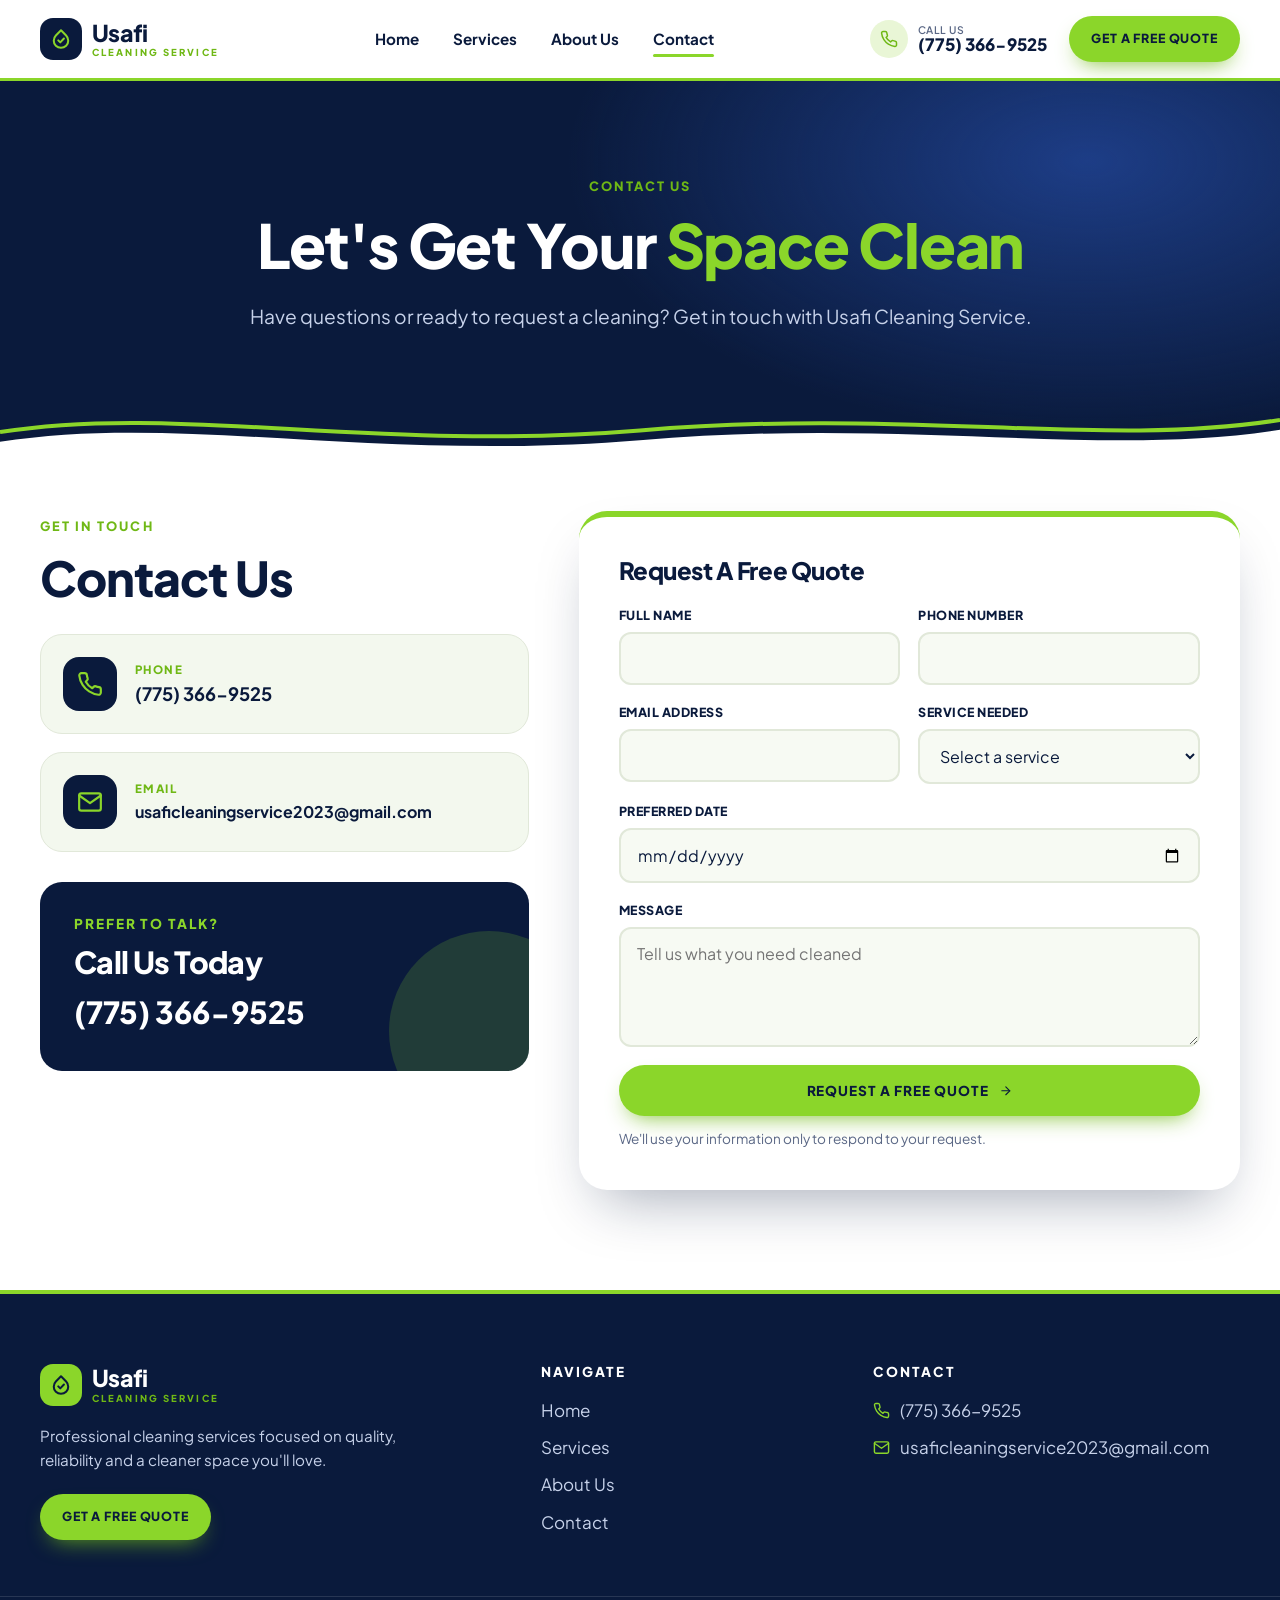
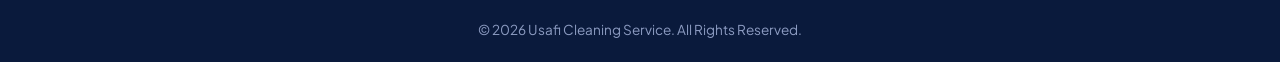
<file: contact.html>
<!DOCTYPE html>
<html lang="en"><head><meta charset="utf-8"><meta name="viewport" content="width=device-width,initial-scale=1">
<title>Contact & Free Quote | Usafi Cleaning Service</title><meta name="description" content="Request a free cleaning quote from Usafi Cleaning Service. Call (775) 366-9525 or send a message.">
<meta name="theme-color" content="#0a1a3c">
<link rel="icon" href="data:image/svg+xml,%3Csvg xmlns='http://www.w3.org/2000/svg' viewBox='0 0 64 64'%3E%3Crect width='64' height='64' rx='16' fill='%230a1a3c'/%3E%3Cpath d='M32 10l14 14a19 19 0 1 1-28 0z' fill='%238bd62a'/%3E%3C/svg%3E">
<link rel="preconnect" href="https://fonts.googleapis.com"><link rel="preconnect" href="https://fonts.gstatic.com" crossorigin>
<link href="https://fonts.googleapis.com/css2?family=Plus+Jakarta+Sans:wght@400;500;600;700;800&display=swap" rel="stylesheet">
<link rel="stylesheet" href="css/styles.css"></head><body>
<header class="header"><div class="container">
<a href="index.html" class="logo" aria-label="Usafi Cleaning Service home"><span class="logo-mark"><svg class="i" viewBox="0 0 24 24" style="stroke-width:2.2"><path d="M12 2.5l5.6 5.7a7.9 7.9 0 1 1-11.2 0z"/><polyline points="9 13.5 11.2 15.7 15.2 11.5"/></svg></span><span class="logo-text"><b>Usafi</b><small>CLEANING SERVICE</small></span></a>
<nav class="nav" aria-label="Main"><a href="index.html">Home</a><a href="services.html">Services</a><a href="about.html">About Us</a><a href="contact.html" class="active">Contact</a></nav>
<div class="head-right"><a class="head-phone" href="tel:+17753669525"><span class="ic"><svg class="i" style="font-size:18px" viewBox="0 0 24 24" aria-hidden="true"><path d="M22 16.92v3a2 2 0 0 1-2.18 2 19.79 19.79 0 0 1-8.63-3.07 19.5 19.5 0 0 1-6-6 19.79 19.79 0 0 1-3.07-8.67A2 2 0 0 1 4.11 2h3a2 2 0 0 1 2 1.72 12.84 12.84 0 0 0 .7 2.81 2 2 0 0 1-.45 2.11L8.09 9.91a16 16 0 0 0 6 6l1.27-1.27a2 2 0 0 1 2.11-.45 12.84 12.84 0 0 0 2.81.7A2 2 0 0 1 22 16.92z"/></svg></span><span><small>CALL US</small>(775) 366-9525</span></a><a class="btn btn-lime btn-sm" href="contact.html#quote">Get a Free Quote</a></div>
<div class="mob-actions"><a class="mob-call" href="tel:+17753669525" aria-label="Call (775) 366-9525"><svg class="i"  viewBox="0 0 24 24" aria-hidden="true"><path d="M22 16.92v3a2 2 0 0 1-2.18 2 19.79 19.79 0 0 1-8.63-3.07 19.5 19.5 0 0 1-6-6 19.79 19.79 0 0 1-3.07-8.67A2 2 0 0 1 4.11 2h3a2 2 0 0 1 2 1.72 12.84 12.84 0 0 0 .7 2.81 2 2 0 0 1-.45 2.11L8.09 9.91a16 16 0 0 0 6 6l1.27-1.27a2 2 0 0 1 2.11-.45 12.84 12.84 0 0 0 2.81.7A2 2 0 0 1 22 16.92z"/></svg></a><button class="burger" aria-label="Menu" aria-expanded="false"><span class="o"><svg class="i"  viewBox="0 0 24 24" aria-hidden="true"><line x1="3" y1="6" x2="21" y2="6"/><line x1="3" y1="12" x2="21" y2="12"/><line x1="3" y1="18" x2="21" y2="18"/></svg></span><span class="c" style="display:none"><svg class="i"  viewBox="0 0 24 24" aria-hidden="true"><line x1="18" y1="6" x2="6" y2="18"/><line x1="6" y1="6" x2="18" y2="18"/></svg></span></button></div>
</div></header>
<div class="mobile-menu"><a class="l" href="index.html">Home</a><a class="l" href="services.html">Services</a><a class="l" href="about.html">About Us</a><a class="l" href="contact.html">Contact</a><a class="btn btn-lime" href="contact.html#quote">Get a Free Quote</a><a class="mm-phone" href="tel:+17753669525"><svg class="i"  viewBox="0 0 24 24" aria-hidden="true"><path d="M22 16.92v3a2 2 0 0 1-2.18 2 19.79 19.79 0 0 1-8.63-3.07 19.5 19.5 0 0 1-6-6 19.79 19.79 0 0 1-3.07-8.67A2 2 0 0 1 4.11 2h3a2 2 0 0 1 2 1.72 12.84 12.84 0 0 0 .7 2.81 2 2 0 0 1-.45 2.11L8.09 9.91a16 16 0 0 0 6 6l1.27-1.27a2 2 0 0 1 2.11-.45 12.84 12.84 0 0 0 2.81.7A2 2 0 0 1 22 16.92z"/></svg> (775) 366-9525</a></div>
<main>
<section class="page-hero has-wave"><div class="container reveal"><span class="eyebrow">Contact Us</span><h1>Let's Get Your <span>Space Clean</span></h1><p class="lead">Have questions or ready to request a cleaning? Get in touch with Usafi Cleaning Service.</p></div><svg class="wave" viewBox="0 0 1440 110" preserveAspectRatio="none" aria-hidden="true"><path d="M0,60 C200,25 420,85 720,58 C1020,30 1240,80 1440,45 L1440,110 L0,110Z" fill="#fff"/><path d="M0,60 C200,25 420,85 720,58 C1020,30 1240,80 1440,45" transform="translate(0,-12)" fill="none" stroke="#8bd62a" stroke-width="4" vector-effect="non-scaling-stroke"/></svg></section>
<section class="pad" style="padding-top:30px"><div class="container contact-grid">
<div class="reveal"><span class="eyebrow">Get In Touch</span><h2>Contact Us</h2>
<div class="contact-info"><a class="c-item" href="tel:+17753669525"><span class="ico"><svg class="i"  viewBox="0 0 24 24" aria-hidden="true"><path d="M22 16.92v3a2 2 0 0 1-2.18 2 19.79 19.79 0 0 1-8.63-3.07 19.5 19.5 0 0 1-6-6 19.79 19.79 0 0 1-3.07-8.67A2 2 0 0 1 4.11 2h3a2 2 0 0 1 2 1.72 12.84 12.84 0 0 0 .7 2.81 2 2 0 0 1-.45 2.11L8.09 9.91a16 16 0 0 0 6 6l1.27-1.27a2 2 0 0 1 2.11-.45 12.84 12.84 0 0 0 2.81.7A2 2 0 0 1 22 16.92z"/></svg></span><span><small>Phone</small><b>(775) 366-9525</b></span></a>
<a class="c-item" href="mailto:usaficleaningservice2023@gmail.com"><span class="ico"><svg class="i"  viewBox="0 0 24 24" aria-hidden="true"><path d="M4 4h16a2 2 0 0 1 2 2v12a2 2 0 0 1-2 2H4a2 2 0 0 1-2-2V6a2 2 0 0 1 2-2z"/><polyline points="22,6 12,13 2,6"/></svg></span><span><small>Email</small><b style="font-size:1rem">usaficleaningservice2023@gmail.com</b></span></a></div>
<div class="talk"><h3>Prefer To Talk?</h3><div class="big">Call Us Today</div><a class="num-link" href="tel:+17753669525">(775) 366-9525</a></div></div>
<div class="form-card reveal d2" id="quote"><h3>Request A Free Quote</h3>
<form data-quote class="form-grid">
<div class="field"><label for="n">Full Name</label><input id="n" name="Full Name" required autocomplete="name"></div>
<div class="field"><label for="p">Phone Number</label><input id="p" name="Phone Number" type="tel" required autocomplete="tel"></div>
<div class="field"><label for="e">Email Address</label><input id="e" name="Email Address" type="email" required autocomplete="email"></div>
<div class="field"><label for="s">Service Needed</label><select id="s" name="Service Needed" required><option value="">Select a service</option><option>Residential Cleaning</option><option>Deep Cleaning</option><option>Move-In & Move-Out Cleaning</option><option>Kitchen Cleaning</option><option>Bathroom Cleaning</option><option>Bedroom & Living Area Cleaning</option><option>Recurring Cleaning</option><option>Custom Cleaning</option></select></div>
<div class="field full"><label for="d">Preferred Date</label><input id="d" name="Preferred Date" type="date"></div>
<div class="field full"><label for="m">Message</label><textarea id="m" name="Message" placeholder="Tell us what you need cleaned"></textarea></div>
<div class="full"><button class="btn btn-lime" type="submit" style="width:100%">Request a Free Quote <svg class="i"  viewBox="0 0 24 24" aria-hidden="true"><line x1="5" y1="12" x2="19" y2="12"/><polyline points="12 5 19 12 12 19"/></svg></button>
<p class="form-note">We'll use your information only to respond to your request.</p><div class="form-ok">Thanks! Your email app should open so you can send your request.</div></div>
</form></div>
</div>
<script>var q=new URLSearchParams(location.search).get('service');if(q){var s=document.getElementById('s');for(var i=0;i<s.options.length;i++)if(s.options[i].text===q)s.selectedIndex=i;}</script></section></main>
<footer class="footer"><div class="container"><div class="footer-grid">
<div><a href="index.html" class="logo" aria-label="Usafi Cleaning Service home"><span class="logo-mark"><svg class="i" viewBox="0 0 24 24" style="stroke-width:2.2"><path d="M12 2.5l5.6 5.7a7.9 7.9 0 1 1-11.2 0z"/><polyline points="9 13.5 11.2 15.7 15.2 11.5"/></svg></span><span class="logo-text"><b>Usafi</b><small>CLEANING SERVICE</small></span></a><p>Professional cleaning services focused on quality, reliability and a cleaner space you'll love.</p><a class="btn btn-lime btn-sm" href="contact.html#quote">Get a Free Quote</a></div>
<div><h4>Navigate</h4><ul><li><a href="index.html">Home</a></li><li><a href="services.html">Services</a></li><li><a href="about.html">About Us</a></li><li><a href="contact.html">Contact</a></li></ul></div>
<div><h4>Contact</h4><ul><li class="ci"><svg class="i"  viewBox="0 0 24 24" aria-hidden="true"><path d="M22 16.92v3a2 2 0 0 1-2.18 2 19.79 19.79 0 0 1-8.63-3.07 19.5 19.5 0 0 1-6-6 19.79 19.79 0 0 1-3.07-8.67A2 2 0 0 1 4.11 2h3a2 2 0 0 1 2 1.72 12.84 12.84 0 0 0 .7 2.81 2 2 0 0 1-.45 2.11L8.09 9.91a16 16 0 0 0 6 6l1.27-1.27a2 2 0 0 1 2.11-.45 12.84 12.84 0 0 0 2.81.7A2 2 0 0 1 22 16.92z"/></svg><a href="tel:+17753669525">(775) 366-9525</a></li><li class="ci"><svg class="i"  viewBox="0 0 24 24" aria-hidden="true"><path d="M4 4h16a2 2 0 0 1 2 2v12a2 2 0 0 1-2 2H4a2 2 0 0 1-2-2V6a2 2 0 0 1 2-2z"/><polyline points="22,6 12,13 2,6"/></svg><a href="mailto:usaficleaningservice2023@gmail.com">usaficleaningservice2023@gmail.com</a></li></ul></div>
</div></div><div class="copy"><div class="container">© 2026 Usafi Cleaning Service. All Rights Reserved.</div></div></footer>
<script src="js/main.js"></script></body></html>
</file>
<file: css/styles.css>
/* Usafi Cleaning Service — styles */
:root{
  --navy:#0a1a3c; --navy-2:#112756; --navy-3:#1b3772;
  --lime:#8bd62a; --lime-d:#6fb815; --lime-l:#e9f6d6;
  --mist:#f3f8ee; --white:#fff; --ink:#0a1a3c; --muted:#5a6785; --line:#e1e8d9;
  --r:22px; --r-sm:14px;
  --shadow:0 10px 30px -12px rgba(10,26,60,.22); --shadow-lg:0 28px 60px -22px rgba(10,26,60,.38);
  --font:"Plus Jakarta Sans",system-ui,-apple-system,"Segoe UI",Roboto,Arial,sans-serif;
}
*{box-sizing:border-box;margin:0;padding:0}
html{scroll-behavior:smooth;scroll-padding-top:90px}
body{font-family:var(--font);color:var(--ink);background:var(--white);line-height:1.6;font-size:17px;-webkit-font-smoothing:antialiased;overflow-x:hidden}
img{max-width:100%;display:block}
a{color:inherit;text-decoration:none}
ul{list-style:none}
svg.i{width:1em;height:1em;fill:none;stroke:currentColor;stroke-width:2;stroke-linecap:round;stroke-linejoin:round;flex:none}
.container{width:min(1200px,100% - 40px);margin-inline:auto}
h1,h2,h3,h4{line-height:1.12;letter-spacing:-.02em;font-weight:800}
h1{font-size:clamp(2.5rem,5.6vw,4.4rem)}
h2{font-size:clamp(2rem,3.8vw,3rem)}
h3{font-size:1.25rem}
.eyebrow{display:inline-block;font-size:.8rem;font-weight:800;letter-spacing:.16em;text-transform:uppercase;color:var(--lime-d);margin-bottom:14px}
.on-dark .eyebrow,.navy .eyebrow{color:var(--lime)}
.lead{font-size:1.125rem;color:var(--muted);max-width:60ch}
.navy .lead,.on-dark .lead{color:#c7d2ea}
.center{text-align:center}.center .lead{margin-inline:auto}
.sec-head{margin-bottom:56px}

/* buttons */
.btn{display:inline-flex;align-items:center;justify-content:center;gap:10px;padding:15px 28px;border-radius:999px;font-weight:800;font-size:.85rem;letter-spacing:.07em;text-transform:uppercase;border:2px solid transparent;cursor:pointer;font-family:inherit;transition:transform .25s,box-shadow .25s,background .25s,color .25s;white-space:nowrap}
.btn .i{transition:transform .25s}
.btn:hover{transform:translateY(-2px)}.btn:hover .i{transform:translateX(3px)}
.btn-lime{background:var(--lime);color:var(--navy);box-shadow:0 10px 22px -10px rgba(111,184,21,.9)}
.btn-lime:hover{background:#9be63a}
.btn-ghost{border-color:rgba(255,255,255,.55);color:#fff}
.btn-ghost:hover{background:#fff;color:var(--navy)}
.btn-outline{border-color:var(--lime-d);color:var(--navy);background:transparent;padding:10px 20px;font-size:.75rem}
.btn-outline:hover{background:var(--lime);border-color:var(--lime)}
.btn-navy{background:var(--navy);color:#fff}.btn-navy:hover{background:var(--navy-3)}
.btn-sm{padding:11px 20px;font-size:.78rem}

/* header */
.header{position:sticky;top:0;z-index:50;background:rgba(255,255,255,.96);backdrop-filter:blur(10px);border-bottom:3px solid var(--lime);transition:box-shadow .3s}
.header.scrolled{box-shadow:0 8px 24px -12px rgba(10,26,60,.3)}
.header .container{display:flex;align-items:center;justify-content:space-between;height:78px;gap:20px}
.logo{display:flex;align-items:center;gap:10px}
.logo-mark{width:42px;height:42px;border-radius:13px;background:var(--navy);display:grid;place-items:center;color:var(--lime);font-size:22px}
.logo-text{display:flex;flex-direction:column;line-height:1}
.logo-text b{font-size:1.45rem;font-weight:800;letter-spacing:-.03em;color:var(--navy)}
.logo-text small{font-size:.6rem;font-weight:800;letter-spacing:.22em;color:var(--lime-d);margin-top:4px}
.nav{display:flex;gap:34px;font-weight:700;font-size:.95rem}
.nav a{position:relative;padding:6px 0;color:var(--navy)}
.nav a::after{content:"";position:absolute;left:0;bottom:0;height:3px;width:0;border-radius:3px;background:var(--lime);transition:width .3s}
.nav a:hover::after,.nav a.active::after{width:100%}
.head-right{display:flex;align-items:center;gap:22px}
.head-phone{display:flex;align-items:center;gap:10px;font-weight:800;color:var(--navy);line-height:1.1}
.head-phone .ic{width:38px;height:38px;border-radius:50%;background:var(--lime-l);color:var(--lime-d);display:grid;place-items:center}
.head-phone small{display:block;font-size:.65rem;color:var(--muted);font-weight:600;letter-spacing:.04em}
.mob-actions{display:none;align-items:center;gap:10px}
.mob-call{width:44px;height:44px;border-radius:50%;background:var(--lime);color:var(--navy);display:grid;place-items:center;font-size:20px}
.burger{width:44px;height:44px;border-radius:12px;border:2px solid var(--line);background:#fff;color:var(--navy);display:grid;place-items:center;font-size:22px;cursor:pointer}
.mobile-menu{display:none}

/* wave */
.wave{position:absolute;left:0;right:0;bottom:-1px;width:100%;height:clamp(40px,7vw,110px);display:block;pointer-events:none}
.has-wave{position:relative}

/* hero */
.hero{position:relative;color:#fff;background:radial-gradient(900px 500px at 78% 30%,#1d3d86 0%,transparent 60%),radial-gradient(600px 400px at 0% 100%,#143070 0%,transparent 70%),var(--navy);padding:84px 0 170px;overflow:hidden}
.hero::before{content:"";position:absolute;inset:0;background:radial-gradient(circle,rgba(255,255,255,.07) 1.5px,transparent 1.5px) 0 0/30px 30px;mask-image:linear-gradient(90deg,#000,transparent 70%);-webkit-mask-image:linear-gradient(90deg,#000,transparent 70%)}
.hero-grid{position:relative;display:grid;grid-template-columns:1.05fr 1fr;gap:50px;align-items:center}
.hero h1 span{color:var(--lime)}
.hero p.lead{margin:24px 0 34px;font-size:1.2rem}
.btn-row{display:flex;flex-wrap:wrap;gap:14px}
.trust-line{margin-top:30px;display:flex;flex-wrap:wrap;gap:8px 22px;font-size:.9rem;font-weight:700;color:#d6e0f5}
.trust-line span{display:flex;align-items:center;gap:8px}
.trust-line .dot{width:8px;height:8px;border-radius:50%;background:var(--lime)}
.hero-visual{position:relative;padding-bottom:70px}
.hero-photo{border-radius:40px 40px 140px 40px;overflow:hidden;aspect-ratio:4/4.3;box-shadow:var(--shadow-lg);border:6px solid rgba(139,214,42,.9);margin-left:auto;width:88%}
.hero-photo img{width:100%;height:100%;object-fit:cover}
.hero-badge{position:absolute;top:26px;left:-4px;background:#fff;color:var(--navy);border-radius:18px;padding:12px 18px;display:flex;align-items:center;gap:12px;font-weight:800;font-size:.9rem;box-shadow:var(--shadow-lg)}
.hero-badge .ic{width:40px;height:40px;border-radius:12px;background:var(--lime);display:grid;place-items:center;font-size:20px}
.quote-card{position:absolute;left:-10px;bottom:0;width:min(330px,88%);background:#fff;color:var(--navy);border-radius:var(--r);padding:22px;box-shadow:var(--shadow-lg);border-bottom:6px solid var(--lime)}
.quote-card h3{font-size:1rem;letter-spacing:.06em;text-transform:uppercase;margin-bottom:14px}
.quote-card .field{margin-bottom:9px}
.quote-card input,.quote-card select{padding:10px 13px;font-size:.85rem}
.quote-card .btn{width:100%;padding:13px;margin-top:4px}

/* forms */
.field{display:flex;flex-direction:column;gap:6px}
.field label{font-size:.78rem;font-weight:800;letter-spacing:.04em;color:var(--navy);text-transform:uppercase}
input,select,textarea{font-family:inherit;font-size:1rem;color:var(--navy);padding:14px 16px;border:2px solid var(--line);border-radius:12px;background:#f7faf3;width:100%;transition:border .2s,background .2s,box-shadow .2s}
input:focus,select:focus,textarea:focus{outline:none;border-color:var(--lime-d);background:#fff;box-shadow:0 0 0 4px rgba(139,214,42,.25)}
textarea{resize:vertical;min-height:120px}
.form-note{font-size:.85rem;color:var(--muted);margin-top:12px}
.form-ok{display:none;margin-top:14px;padding:12px 14px;border-radius:12px;background:var(--lime-l);color:#2c5a05;font-weight:700;font-size:.9rem}

/* sections */
section{position:relative}
.pad{padding:100px 0}
.mist{background:var(--mist)}
.navy{background:var(--navy);color:#fff}

/* intro */
.intro{padding:70px 0 100px}
.intro-grid{display:grid;grid-template-columns:1fr 1fr;gap:60px;align-items:center}
.trust-grid{display:grid;grid-template-columns:1fr 1fr;gap:16px}
.trust-item{background:var(--mist);border:1px solid var(--line);border-radius:var(--r);padding:24px;transition:transform .3s,box-shadow .3s}
.trust-item:hover{transform:translateY(-4px);box-shadow:var(--shadow)}
.ico{width:54px;height:54px;border-radius:16px;background:var(--navy);color:var(--lime);display:grid;place-items:center;font-size:26px;margin-bottom:16px}
.trust-item h3{font-size:1.05rem}

/* service cards */
.svc-grid{display:grid;grid-template-columns:repeat(4,1fr);gap:22px}
.svc-card{background:#fff;border:1px solid var(--line);border-radius:var(--r);padding:30px 24px 26px;display:flex;flex-direction:column;align-items:flex-start;gap:12px;transition:transform .3s,box-shadow .3s,border-color .3s;position:relative}
.svc-card:hover{transform:translateY(-6px);box-shadow:var(--shadow);border-color:var(--lime)}
.svc-card p{color:var(--muted);font-size:.95rem;flex:1}
.svc-card.hl{background:linear-gradient(160deg,var(--lime),#a6e04d);border-color:transparent}
.svc-card.hl p{color:#1d3a05}
.svc-card.hl .ico{background:var(--navy)}
.svc-card.hl .btn-outline{border-color:var(--navy);background:var(--navy);color:#fff}
.svc-foot{text-align:center;margin-top:48px}

/* why */
.why{padding:110px 0 160px}
.why-grid{display:grid;grid-template-columns:1fr 1.3fr;gap:64px;align-items:center}
.feat-grid{display:grid;grid-template-columns:1fr 1fr;gap:20px}
.feat{background:rgba(255,255,255,.06);border:1px solid rgba(255,255,255,.12);border-radius:var(--r);padding:28px;transition:background .3s,transform .3s}
.feat:hover{background:rgba(255,255,255,.1);transform:translateY(-4px)}
.feat .ico{background:var(--lime);color:var(--navy)}
.feat p{color:#b9c6e3;font-size:.95rem;margin-top:8px}
.why-cta{margin-top:34px;display:flex;flex-wrap:wrap;align-items:center;gap:22px}
.call-link{display:flex;align-items:center;gap:12px;font-weight:800;font-size:1.25rem}
.call-link .ic{width:46px;height:46px;border-radius:50%;background:rgba(255,255,255,.1);color:var(--lime);display:grid;place-items:center}
.call-link small{display:block;font-size:.7rem;font-weight:700;letter-spacing:.12em;color:#9fb0d6;text-transform:uppercase}

/* steps */
.steps{display:grid;grid-template-columns:repeat(3,1fr);gap:40px;position:relative}
.steps::before{content:"";position:absolute;top:44px;left:16%;right:16%;border-top:3px dashed var(--lime)}
.step{text-align:center;position:relative}
.num{width:90px;height:90px;border-radius:50%;background:var(--navy);color:var(--lime);font-size:1.9rem;font-weight:800;display:grid;place-items:center;margin:0 auto 22px;border:6px solid #fff;box-shadow:0 0 0 3px var(--lime),var(--shadow)}
.step h3{letter-spacing:.06em;margin-bottom:8px}
.step p{color:var(--muted);max-width:30ch;margin-inline:auto}

/* compare */
.cmp-grid{display:grid;grid-template-columns:1fr 1fr;gap:24px}
.cmp{position:relative;border-radius:var(--r);overflow:hidden;aspect-ratio:16/10;box-shadow:var(--shadow);user-select:none;--pos:50%;background:#ddd}
.cmp img{position:absolute;inset:0;width:100%;height:100%;object-fit:cover}
.cmp .before{clip-path:inset(0 calc(100% - var(--pos)) 0 0)}
.cmp .tag{position:absolute;top:14px;padding:6px 14px;border-radius:999px;font-size:.7rem;font-weight:800;letter-spacing:.14em;z-index:2}
.cmp .tag.b{left:14px;background:rgba(10,26,60,.85);color:#fff}
.cmp .tag.a{right:14px;background:var(--lime);color:var(--navy)}
.cmp .bar{position:absolute;top:0;bottom:0;left:var(--pos);width:3px;background:#fff;z-index:2;transform:translateX(-50%);pointer-events:none}
.cmp .bar::after{content:"\2194";position:absolute;top:50%;left:50%;transform:translate(-50%,-50%);width:44px;height:44px;border-radius:50%;background:var(--lime);color:var(--navy);display:grid;place-items:center;font-weight:800;box-shadow:var(--shadow)}
.cmp input{position:absolute;inset:0;opacity:0;cursor:ew-resize;z-index:3;height:100%;padding:0;border:0}
.cmp .cap{position:absolute;left:14px;bottom:14px;z-index:2;background:#fff;color:var(--navy);font-weight:800;font-size:.8rem;padding:6px 14px;border-radius:999px}
.small-note{text-align:center;color:var(--muted);font-size:.85rem;margin-top:22px}

/* testimonials */
.t-grid{display:grid;grid-template-columns:repeat(3,1fr);gap:24px}
.t-card{background:#fff;border-radius:var(--r);padding:34px 30px;box-shadow:var(--shadow);border-top:5px solid var(--lime);display:flex;flex-direction:column;gap:20px;transition:transform .3s}
.t-card:hover{transform:translateY(-5px)}
.t-card .q{font-size:3.4rem;line-height:.6;color:var(--lime);font-weight:800;height:26px}
.t-card p{font-size:1.05rem;font-weight:500;flex:1}
.t-by{display:flex;align-items:center;gap:12px;font-weight:800;font-size:.95rem}
.t-by .av{width:42px;height:42px;border-radius:50%;background:var(--navy);color:var(--lime);display:grid;place-items:center}

/* final cta */
.cta{background:var(--navy);color:#fff;padding:100px 0 150px;overflow:hidden}
.cta::before{content:"";position:absolute;right:-120px;top:-120px;width:480px;height:480px;border-radius:50%;background:radial-gradient(circle,rgba(139,214,42,.25),transparent 70%)}
.cta-grid{position:relative;display:grid;grid-template-columns:1.1fr 1fr;gap:56px;align-items:center}
.cta h2 span{color:var(--lime)}
.cta .lead{margin:20px 0 30px}
.cta-mail{margin-top:26px;display:inline-flex;align-items:center;gap:10px;color:#d6e0f5;font-weight:600;word-break:break-all}
.cta-mail .i{color:var(--lime)}
.cta-photo{border-radius:140px 40px 40px 40px;overflow:hidden;aspect-ratio:5/4.4;border:6px solid var(--lime);box-shadow:var(--shadow-lg)}
.cta-photo img{width:100%;height:100%;object-fit:cover}

/* footer */
.footer{background:var(--navy);color:#c7d2ea;padding:70px 0 0;border-top:4px solid var(--lime)}
.footer-grid{display:grid;grid-template-columns:1.6fr 1fr 1.3fr;gap:50px;padding-bottom:50px}
.footer .logo-text b{color:#fff}
.footer .logo-mark{background:var(--lime);color:var(--navy)}
.footer p{margin:18px 0 22px;max-width:36ch;font-size:.95rem}
.footer h4{color:#fff;font-size:.85rem;letter-spacing:.14em;text-transform:uppercase;margin-bottom:18px}
.footer li{margin-bottom:10px}
.footer li a{transition:color .2s}.footer li a:hover{color:var(--lime)}
.footer .ci{display:flex;gap:10px;align-items:flex-start;word-break:break-all}.footer .ci .i{color:var(--lime);margin-top:5px}
.copy{border-top:1px solid rgba(255,255,255,.12);padding:22px 0;text-align:center;font-size:.85rem;color:#8d9cc2}

/* page hero (inner) */
.page-hero{background:radial-gradient(800px 420px at 85% 20%,#1d3d86 0%,transparent 65%),var(--navy);color:#fff;padding:90px 0 150px;text-align:center;position:relative;overflow:hidden}
.page-hero h1{font-size:clamp(2.3rem,5vw,3.8rem);max-width:18ch;margin-inline:auto}
.page-hero h1 span{color:var(--lime)}
.page-hero .lead{margin:22px auto 0;font-size:1.2rem}

/* services page */
.svc-row{display:grid;grid-template-columns:1fr 1fr;gap:70px;align-items:center;padding:56px 0}
.svc-row:nth-child(even) .svc-img{order:2}
.svc-img{border-radius:var(--r);overflow:hidden;aspect-ratio:5/4;box-shadow:var(--shadow-lg);position:relative}
.svc-img img{width:100%;height:100%;object-fit:cover;transition:transform 1s}
.svc-row:hover .svc-img img{transform:scale(1.04)}
.svc-img .ico{position:absolute;left:18px;bottom:18px;margin:0;background:var(--lime);color:var(--navy);box-shadow:var(--shadow)}
.svc-row h2{font-size:clamp(1.8rem,3vw,2.5rem);margin-bottom:16px}
.checks{margin:22px 0 30px;display:grid;gap:10px}
.checks li{display:flex;align-items:center;gap:12px;font-weight:600}
.checks .tick{width:24px;height:24px;border-radius:50%;background:var(--lime);color:var(--navy);display:grid;place-items:center;font-size:13px;flex:none}
.svc-sep{border:0;border-top:1px solid var(--line)}

/* about */
.about-split{display:grid;grid-template-columns:1fr 1.1fr;gap:64px;align-items:center}
.about-photo{border-radius:140px 40px 40px 40px;overflow:hidden;aspect-ratio:1/1;box-shadow:var(--shadow-lg);border:6px solid var(--lime)}
.about-photo img{width:100%;height:100%;object-fit:cover}
.val-grid{display:grid;grid-template-columns:repeat(4,1fr);gap:22px}
.val{background:#fff;border:1px solid var(--line);border-radius:var(--r);padding:30px 24px;transition:transform .3s,box-shadow .3s}
.val:hover{transform:translateY(-5px);box-shadow:var(--shadow)}
.val p{color:var(--muted);margin-top:8px;font-size:.95rem}
.banner{border-radius:34px;overflow:hidden;position:relative;min-height:420px;display:grid;align-items:end;box-shadow:var(--shadow-lg)}
.banner img{position:absolute;inset:0;width:100%;height:100%;object-fit:cover}
.banner::after{content:"";position:absolute;inset:0;background:linear-gradient(0deg,rgba(10,26,60,.88),rgba(10,26,60,.1) 70%)}
.banner div{position:relative;z-index:1;padding:40px;color:#fff;max-width:640px}

/* contact */
.contact-grid{display:grid;grid-template-columns:.85fr 1.15fr;gap:50px;align-items:start}
.contact-info{display:grid;gap:18px;margin-top:30px}
.c-item{display:flex;align-items:center;gap:18px;padding:22px;border-radius:var(--r);background:var(--mist);border:1px solid var(--line);transition:transform .3s,box-shadow .3s;word-break:break-all}
.c-item:hover{transform:translateY(-3px);box-shadow:var(--shadow)}
.c-item .ico{margin:0}
.c-item small{display:block;font-size:.72rem;font-weight:800;letter-spacing:.12em;color:var(--lime-d);text-transform:uppercase}
.c-item b{font-size:1.15rem}
.form-card{background:#fff;border-radius:28px;padding:40px;box-shadow:var(--shadow-lg);border-top:6px solid var(--lime)}
.form-card h3{font-size:1.5rem;margin-bottom:22px}
.form-grid{display:grid;grid-template-columns:1fr 1fr;gap:18px}
.form-grid .full{grid-column:1/-1}
.talk{background:var(--navy);color:#fff;border-radius:var(--r);padding:34px;margin-top:30px;position:relative;overflow:hidden}
.talk::after{content:"";position:absolute;right:-60px;bottom:-60px;width:200px;height:200px;border-radius:50%;background:rgba(139,214,42,.18)}
.talk h3{color:var(--lime);font-size:.85rem;letter-spacing:.14em;text-transform:uppercase}
.talk .big{font-size:1.9rem;font-weight:800;margin:6px 0 2px;letter-spacing:-.02em}
.talk a.num-link{font-size:1.9rem;font-weight:800;color:#fff;display:block}
.talk p{color:#c7d2ea;margin-bottom:6px}

/* reveal */
.reveal{opacity:0;transform:translateY(26px);transition:opacity .8s cubic-bezier(.2,.7,.2,1),transform .8s cubic-bezier(.2,.7,.2,1)}
.reveal.in{opacity:1;transform:none}
.reveal-img{opacity:0;transform:scale(.96) translateY(20px);transition:opacity .9s ease,transform 1.1s cubic-bezier(.2,.7,.2,1)}
.reveal-img.in{opacity:1;transform:none}
.d1{transition-delay:.08s}.d2{transition-delay:.16s}.d3{transition-delay:.24s}
@media (prefers-reduced-motion:reduce){.reveal,.reveal-img{opacity:1;transform:none;clip-path:none;transition:none}html{scroll-behavior:auto}}

/* responsive */
@media (max-width:1080px){
  .svc-grid{grid-template-columns:repeat(2,1fr)}
  .val-grid{grid-template-columns:repeat(2,1fr)}
  .nav{gap:22px}.head-phone small{display:none}
  .why-grid,.about-split{grid-template-columns:1fr;gap:44px}
  .footer-grid{grid-template-columns:1fr 1fr}.footer-grid>div:first-child{grid-column:1/-1}
}
@media (max-width:900px){
  .nav,.head-right{display:none}
  .mob-actions{display:flex}
  .header .container{height:68px}
  .mobile-menu{display:block;position:fixed;top:71px;left:0;right:0;background:#fff;padding:10px 20px 24px;box-shadow:0 24px 40px -12px rgba(10,26,60,.35);transform:translateY(-8px);opacity:0;visibility:hidden;transition:.25s;z-index:40;max-height:calc(100vh - 71px);overflow:auto}
  .mobile-menu.open{transform:none;opacity:1;visibility:visible}
  .mobile-menu a.l{display:block;padding:16px 4px;font-weight:800;font-size:1.1rem;border-bottom:1px solid var(--line)}
  .mobile-menu .btn{width:100%;margin-top:18px}
  .mobile-menu .mm-phone{display:flex;align-items:center;justify-content:center;gap:10px;margin-top:16px;font-weight:800;font-size:1.15rem}
  .hero{padding:50px 0 120px}
  .hero-grid,.intro-grid,.cta-grid,.contact-grid{grid-template-columns:1fr;gap:40px}
  .hero-visual{padding-bottom:0;max-width:520px;margin-inline:auto;width:100%}
  .hero-photo{width:100%}
  .quote-card{position:relative;left:auto;bottom:auto;width:100%;margin-top:-60px}
  .hero-badge{left:10px;top:16px}
  .steps{grid-template-columns:1fr;gap:34px}.steps::before{display:none}
  .cmp-grid,.t-grid{grid-template-columns:1fr}
  .svc-row{grid-template-columns:1fr;gap:30px;padding:36px 0}
  .svc-row:nth-child(even) .svc-img{order:0}
  .pad{padding:70px 0}.sec-head{margin-bottom:38px}
  .why{padding:80px 0 120px}.cta{padding:70px 0 120px}.page-hero{padding:60px 0 120px}
}
@media (max-width:640px){
  body{font-size:16px}
  .svc-grid,.val-grid,.trust-grid,.feat-grid,.form-grid,.footer-grid{grid-template-columns:1fr}
  .btn-row .btn,.cta .btn,.why-cta .btn{width:100%}
  .form-card{padding:26px 20px}
  .logo-text b{font-size:1.25rem}
  .banner div{padding:26px}
  .talk .big,.talk a.num-link{font-size:1.6rem}
}
.hero .lead,.page-hero .lead,.cta .lead{color:#c7d2ea}
</file>
